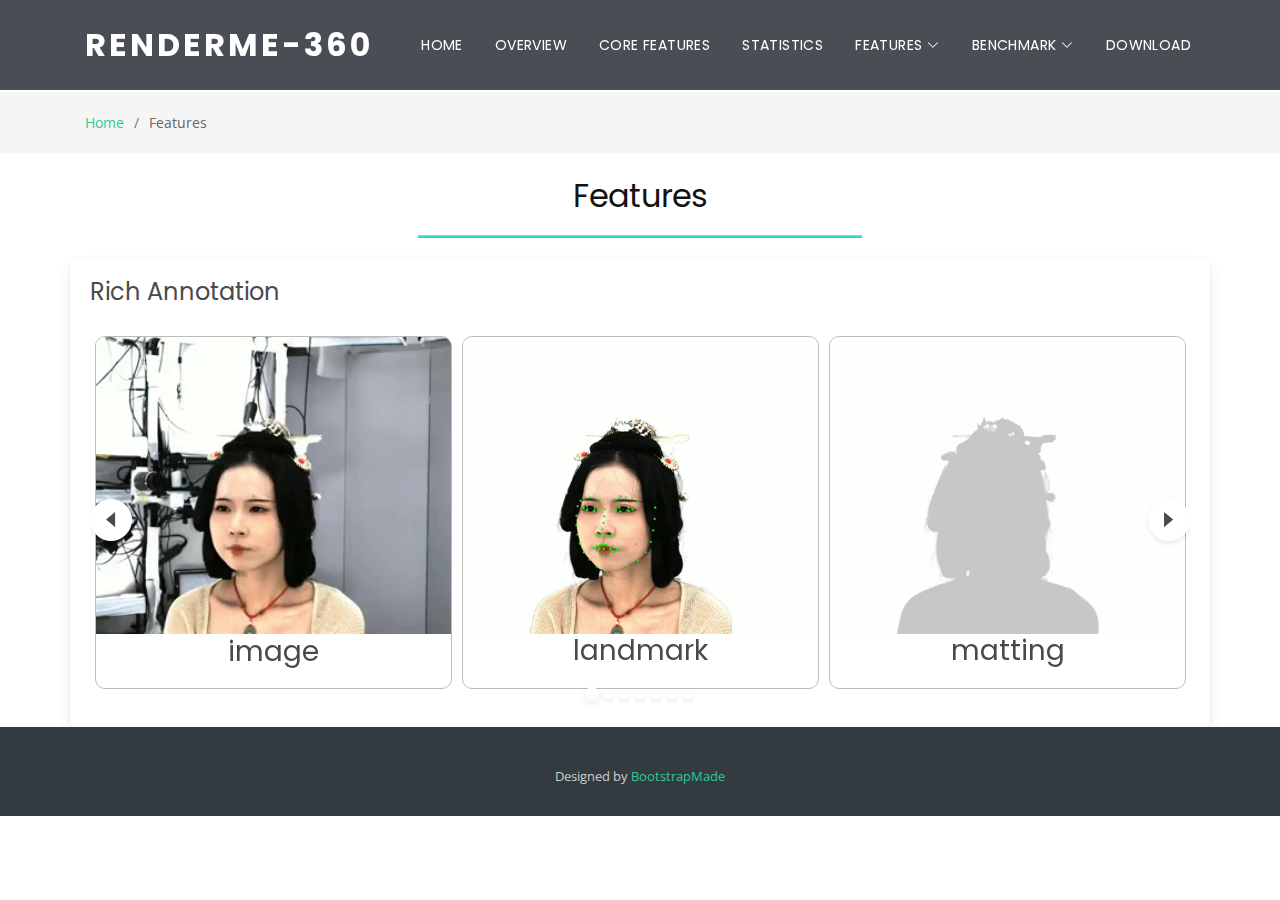
<file: inner-details-richannotation.html>
<!DOCTYPE html>
<html lang="en">

<head>
  <meta charset="utf-8">
  <meta content="width=device-width, initial-scale=1.0" name="viewport">

  <title>RenderMe-360 - Details</title>
  <meta content="" name="description">
  <meta content="" name="keywords">

  <!-- Favicons -->
  <link href="assets/img/favicon.png" rel="icon">
  <link href="assets/img/apple-touch-icon.png" rel="apple-touch-icon">

  <!-- Google Fonts -->
  <link href="https://fonts.googleapis.com/css?family=Open+Sans:300,300i,400,400i,700,700i|Poppins:300,400,500,700" rel="stylesheet">

  <!-- Vendor CSS Files -->
  <link href="assets/vendor/aos/aos.css" rel="stylesheet">
  <link href="assets/vendor/bootstrap/css/bootstrap.min.css" rel="stylesheet">
  <link href="assets/vendor/bootstrap-icons/bootstrap-icons.css" rel="stylesheet">
  <link href="assets/vendor/boxicons/css/boxicons.min.css" rel="stylesheet">
  <link href="assets/vendor/glightbox/css/glightbox.min.css" rel="stylesheet">
  <link rel="stylesheet" href="assets/css/glightbox.css" />
  <link href="assets/vendor/swiper/swiper-bundle.min.css" rel="stylesheet">
  <link href="lib/bootstrap/css/bootstrap.min.css" rel="stylesheet">
  <link href="lib/animate/animate.min.css" rel="stylesheet">


  <!--
  <link rel="stylesheet" href="assets/css/bulma.min.css">
-->
  <link rel="stylesheet" href="assets/css/bulma-carousel.min.css">
  <link rel="stylesheet" href="assets/css/bulma-slider.min.css">
  <link rel="stylesheet" href="assets/css/fontawesome.all.min.css">
  <link rel="stylesheet"href="assets/css/academicons.min.css">
  <link rel="stylesheet" href="assets/css/index.css">
  <script src="assets/js/index.js"></script>

  <!-- Template Main CSS File -->
  <link href="assets/css/style.css" rel="stylesheet">

  <!-- =======================================================
  * Template Name: Regna
  * Updated: Mar 10 2023 with Bootstrap v5.2.3
  * Template URL: https://bootstrapmade.com/regna-bootstrap-onepage-template/
  * Author: BootstrapMade.com
  * License: https://bootstrapmade.com/license/
  ======================================================== -->
</head>

<body>

<body>
  <!-- ======= Header ======= -->
  <header id="header" class="fixed-top d-flex align-items-center header-transpart">
    <div class="container d-flex justify-content-between align-items-center">

      <div id="logo">
        <!--<a href="index.html"><img src="assets/img/logo.png" alt=""></a>-->
        <!-- Uncomment below if you prefer to use a text logo -->
        <h1><a href="index.html">RenderMe-360</a></h1>
      </div>

      <nav id="navbar" class="navbar">
        <ul>
          <li><a class="nav-link scrollto" href="index.html#home">Home</a></li>
          <li><a class="nav-link scrollto" href="index.html#about">Overview</a></li>
          <li><a class="nav-link scrollto" href="index.html#features-comparison">Core Features</a></li>
          <li><a class="nav-link scrollto" href="index.html#features-comparison2">Statistics</a></li>
         <li class="dropdown"><a href="inner-details.html"><span>Features</span> <i class="bi bi-chevron-down"></i></a>
            <ul>
              <li><a href="inner-details.html#Overall">Overall</a></li>
              <li><a href="inner-details-Hifi.html#Fidelity">High Fidelity</a></li>
              <li><a href="inner-details-diversity.html#Diversity">High Diversity</a></li>
              <li><a href="inner-details-richannotation.html#Annotation">Rich Annotation</a></li>
            </ul>
          </li>
          <!-- <li><a class="nav-link scrollto" href="#services">Services</a></li>
          <li><a class="nav-link scrollto " href="#portfolio">Portfolio</a></li>
         <li><a class="nav-link scrollto" href="#team">Team</a></li>-->
         <li class="dropdown"><a href="inner-benchmark.html"><span>Benchmark</span> <i class="bi bi-chevron-down"></i></a>
          <ul>
            <!--
            <li class="dropdown"><a href="#"><span>Deep Drop Down</span> <i class="bi bi-chevron-right"></i></a>
              <ul>
                <li><a href="#">Deep Drop Down 1</a></li>
                <li><a href="#">Deep Drop Down 2</a></li>
                <li><a href="#">Deep Drop Down 3</a></li>
                <li><a href="#">Deep Drop Down 4</a></li>
                <li><a href="#">Deep Drop Down 5</a></li>
              </ul>
            </li>-->
            <li><a href="inner-benchmark.html#Benchmark Overview">Benchmark Overview</a></li>
            <li><a href="inner-benchmark-nvs.html#NVS">Single-ID NVS</a></li>
            <li><a href="inner-benchmark-nis.html#Generalization">Generalization NVS</a></li>
            <li><a href="inner-benchmark-nes.html#NES">Novel Expression</a></li><!--href="inner-benchmark-novelpose.html#Novel Pose-->
            <li><a href="inner-benchmark-hairrender.html#HairRendering">Hair Rendering</a></li>      
            <li><a href="inner-benchmark-hairediting.html#HairEditing">Hair Editing</a></li><!--#inner-benchmark-hairediting.html#Hair Editing-->      
            <li><a href="inner-benchmark-talkinghead.html#TalkingHead">Talking Head</a></li>
          </ul>
        </li>
        </li>

          <!--<li><a class="nav-link scrollto" href="inner-gallery.html">Gallery</a></li>-->
          <!--<li class="dropdown"><a href=inner-page.html><span>Gallery</span> <i class="bi bi-chevron-down"></i></a>-->
            <li><a class="nav-link scrollto"  href="inner-download.html#Download">Download</a></li>
          </li>

        </ul>
        <i class="bi bi-list mobile-nav-toggle"></i>
      </nav><!-- .navbar -->
    </div>
  </header><!-- End Header -->



  <main id="main">

    <!-- ======= Breadcrumbs Section ======= -->
    <section class="breadcrumbs">
      <div class="container">

        <div class="d-flex justify-content-between align-items-center">
           
          <ol>
            <li><a href="index.html">Home</a></li>
            <li>Features</li>
          </ol>
        </div>

      </div>
    </section><!-- End Breadcrumbs Section -->

    <section class="inner-page pt-4">
      <div class="container">
        <!--
        <p>
          xxx
        </p>-->
      </div>
    </section>


    <section id="features-comparison3">

        <div class="container">
          <div class="section-header">
            <h3 class="section-title2">Features</h3>

            <span class="section-divider"></span>
           <!-- <p class="section-description">TDW has been used in a number of labs within MIT and Stanford, as well as IBM</p> -->
          </div>

          <div class="row wow fadeInUp">
            <!--
            <div class="col-lg-12">

              <table class="table table-striped table-responsive-lg table-responsive-md">

              </table>

            </div>
            -->
            <div class="row">

              <!---->
              <!--
              <div class="col-md-6 col-sm-12">

                <div class="col-md-12 box wow fadeInLeft" data-wow-delay="0.1s">
                  <h4 class="title">Diversity</a></h4>
                  <p class="description">xxx</p>

                    <a href="../static/data/diversity.png"><img src="../static/data/diversity.png"  height="200"></a><br>

                </div>
              -->


              </div>




    <div class="col-md-12 box wow fadeInRight" data-wow-delay="0.1s">
      <h4 class="title" id="Annotation">Rich Annotation</a></h4>
      <!--<p class="description">(TODO )</p>-->

               <!-- <form action="/action_page.php">
                  <input type="radio" name="browser" onclick="myFunction(this.value)" value="Internet Explorer">Internet Explorer<br>
                  <input type="radio" name="browser" onclick="myFunction(this.value)" value="Firefox">Firefox<br>
                  <input type="radio" name="browser" onclick="myFunction(this.value)" value="Opera">Opera<br>
                  <input type="radio" name="browser" onclick="myFunction(this.value)" value="Google Chrome">Google Chrome<br>
                  <input type="radio" name="browser" onclick="myFunction(this.value)" value="Safari">Safari<br><br>

                </form>-->
            <div class="carousel tab-carousel">

                <div class="item item-steve">
                    <table><tr><a href="assets/img/rich_annotation/src/pansaisai_image.mp4" class="glightbox3"><video poster="" id="steve" autoplay muted loop width="100%"><source src="assets/img/rich_annotation/pansaisai_image.mp4" type="video/mp4"></video></a></tr><tr><center><h3>image</h3></center></tr></table>
                </div>
                <div class="item item-steve">
                    <table><tr><a href="assets/img/rich_annotation/src/0813_pansaisai_e_10_lms.mp4" class="glightbox3"><video poster="" id="steve" autoplay muted loop width="100%"><source src="assets/img/rich_annotation/0813_pansaisai_e_10_lms.mp4" type="video/mp4"></video></a></tr><tr><center><h3>landmark</h3></center></tr></table>
                </div>
                <div class="item item-steve">
                    <table><tr><a href="assets/img/rich_annotation/src/0813_pansaisai_e_10_matting.mp4" class="glightbox3"><video poster="" id="steve" autoplay muted loop width="100%"><source src="assets/img/rich_annotation/0813_pansaisai_e_10_matting.mp4" type="video/mp4"></video></a></tr><tr><center><h3>matting</h3></center></tr></table>
                </div>
                <div class="item item-steve">
                    <table><tr><a href="assets/img/rich_annotation/src/0813_pansaisai_e_10_flame.mp4" class="glightbox3"><video poster="" id="steve" autoplay muted loop width="100%"><source src="assets/img/rich_annotation/0813_pansaisai_e_10_flame.mp4" type="video/mp4"></video></a></tr><tr><center><h3>flame</h3></center></tr></table>
                </div>
                <div class="item item-steve">
                    <table><tr><a href="assets/img/rich_annotation/src/0813_pansaisai_e_10_render_tex.mp4" class="glightbox3"><video poster="" id="steve" autoplay muted loop width="100%"><source src="assets/img/rich_annotation/0813_pansaisai_e_10_render_tex.mp4" type="video/mp4"></video><figcaption>Scan</figcaption></a> </tr><tr><center><h3>texture</h3></center></tr></table>
                </div>
                <div class="item item-steve">
                    <table ><tr><a href="assets/img/rich_annotation/0813_pansaisai_e_10_render_scan.jpg"><img style=" position:'absolute';z-index:-1" src="assets/img/rich_annotation/0813_pansaisai_e_10_render_scan.jpg"  width=100%></a> </tr><tr><center><h3 >scan</h3></center</tr></table>
                </div>
                <div class="item item-steve">
                  <table ><tr><a href="assets/img/rich_annotation/Text_Annotation.png"><img style=" position:'absolute';z-index:-1" src="assets/img/rich_annotation/Text_Annotation.png"  width=100%></a> </tr><tr><center><h3 >Text Annotation</h3></center</tr></table>
              </div>

            </div>


            </div>

          </div>
        </div>
    </section>
      

  </main><!-- End #main -->


  <!-- ======= Footer ======= -->
  <footer id="footer">
      <div class="footer-top">
        <div class="container">
  
        </div>
      </div>
  
      <div class="container">
        <!--<div class="copyright">
          &copy; Copyright <strong>Regna</strong>. All Rights Reserved
        </div>-->
        <div class="credits">
          <!--
          All the links in the footer should remain intact.
          You can delete the links only if you purchased the pro version.
          Licensing information: https://bootstrapmade.com/license/
          Purchase the pro version with working PHP/AJAX contact form: https://bootstrapmade.com/buy/?theme=Regna
        -->
          Designed by <a href="https://bootstrapmade.com/">BootstrapMade</a>
        </div>
      </div>
    </footer><!-- End Footer -->

  <a href="#" class="back-to-top d-flex align-items-center justify-content-center"><i class="bi bi-arrow-up-short"></i></a>

  <!--<script src="lib/jquery/jquery.min.js"></script>-->
  <script src="assets/js/jquery.min.js"></script>
  <script src="assets/js/index.js"></script>

  <!-- Vendor JS Files -->
  <script src="assets/vendor/purecounter/purecounter_vanilla.js"></script>
  <script src="assets/vendor/aos/aos.js"></script>
  <script src="assets/vendor/bootstrap/js/bootstrap.bundle.min.js"></script>
  <script src="assets/vendor/glightbox/js/glightbox.min.js"></script>
  <script src="assets/vendor/isotope-layout/isotope.pkgd.min.js"></script>
  <script src="assets/vendor/swiper/swiper-bundle.min.js"></script>
  <script src="assets/vendor/php-email-form/validate.js"></script>
  <script src="assets/js/bulma-carousel.js"></script>
  <script src="assets/js/bulma-carousel.min.js"></script>
  <!--<script src="lib/jquery/jquery-migrate.min.js"></script>-->
  <!-- Template Main JS File -->
  <script src="assets/js/valde.min.js"></script>
  <script src="assets/js/glightbox.js"></script>
  <script src="assets/js/site.js"></script>
  <script src="assets/js/main.js"></script>
  <script>
    var lightbox = GLightbox();
    lightbox.on('open', (target) => {
        console.log('lightbox opened');
    });
    var lightboxDescription = GLightbox({
        selector: '.glightbox2'
    });
    var lightboxVideo = GLightbox({
        selector: '.glightbox3'
    });
    lightboxVideo.on('slide_changed', ({ prev, current }) => {
        console.log('Prev slide', prev);
        console.log('Current slide', current);

        const { slideIndex, slideNode, slideConfig, player } = current;

        if (player) {
            if (!player.ready) {
                // If player is not ready
                player.on('ready', (event) => {
                    // Do something when video is ready
                });
            }

            player.on('play', (event) => {
                console.log('Started play');
            });

            player.on('volumechange', (event) => {
                console.log('Volume change');
            });

            player.on('ended', (event) => {
                console.log('Video ended');
            });
        }
    });

    var lightboxInlineIframe = GLightbox({
        selector: '.glightbox4'
    });

    /* var exampleApi = GLightbox({ selector: null });
    exampleApi.insertSlide({
        href: 'https://picsum.photos/1200/800',
    });
    exampleApi.insertSlide({
        width: '500px',
        content: '<p>Example</p>'
    });
    exampleApi.insertSlide({
        href: 'https://www.youtube.com/watch?v=WzqrwPhXmew',
    });
    exampleApi.insertSlide({
        width: '200vw',
        content: document.getElementById('inline-example')
    });
    exampleApi.open(); */
</script>
  <!--
  <script>
const myTimeout = setTimeout(displaynone, 100);

function displaynone() {
      for(var i = 2; i <= 5; i++) {
          document.getElementById(String(i)+"-carousel").style.display = "none";
      }
}
  </script>-->
  <script>
function myFunction(browser) {
  document.getElementById("result").value = browser;
}
</script>
  <script>

$(document).ready(function() {

    function displayRadioValue(drone) {
        document.getElementById("result").value = drone;
    }

    var tab = '0';
    // Check for click events on the navbar burger icon
    $(".navbar-burger").click(function() {
      // Toggle the "is-active" class on both the "navbar-burger" and the "navbar-menu"
      $(".navbar-burger").toggleClass("is-active");
      $(".navbar-menu").toggleClass("is-active");
    });

    $('#tabs li').on('click', function() {
      var tab = $(this).data('tab');

      $('#tabs li').removeClass('is-active');
      $(this).addClass('is-active');

      // $('#tab-content p').removeClass('is-active');
      // $('p[data-content="' + tab + '"]').addClass('is-active');
      // $('.tab-carousel').s('is-active');
      // $("."+tab+"-carousel").addClass('is-active');

      if (tab != "0"){
        for(var i = 1; i <= 5; i++) {
            document.getElementById(String(i)+"-carousel").style.display = "none";
        }
        document.getElementById(tab+"-carousel").style.display = "";
      }
      else{
        for(var i = 1; i <= 5; i++) {
          document.getElementById(String(i)+"-carousel").style.display = "";
      }
      }
    });

    var options = {
			slidesToScroll: 1,
			slidesToShow: 3,
			loop: true,
			infinite: true,
			autoplay: false,
			autoplaySpeed: 3000,
    }

    var carousels = bulmaCarousel.attach('.carousel', options);
		// Initialize all div with carousel class

    // Loop on each carousel initialized
    for(var i = 0; i < carousels.length; i++) {
    	// Add listener to  event
    	carousels[i].on('before:show', state => {
    		console.log(state);
    	});
    }

    // Access to bulmaCarousel instance of an element
    var element = document.querySelector('#my-element');
    if (element && element.bulmaCarousel) {
    	// bulmaCarousel instance is available as element.bulmaCarousel
    	element.bulmaCarousel.on('before-show', function(state) {
    		console.log(state);
    	});
    }

    /*var player = document.getElementById('interpolation-video');
    player.addEventListener('loadedmetadata', function() {
      $('#interpolation-slider').on('input', function(event) {
        console.log(this.value, player.duration);
        player.currentTime = player.duration / 100 * this.value;
      })
    }, false);*/
    preloadInterpolationImages();
/*
    $('#interpolation-slider').on('input', function(event) {
      setInterpolationImage(this.value);
    });
    setInterpolationImage(0);
    $('#interpolation-slider').prop('max', NUM_INTERP_FRAMES - 1);
*/
    bulmaSlider.attach();

})
</script>
  

</body>

</html>
</file>
<file: assets/css/index.css>
body {
  font-family: 'Noto Sans', sans-serif;
}


.footer .icon-link {
    font-size: 25px;
    color: #000;
}

.link-block a {
    margin-top: 5px;
    margin-bottom: 5px;
}

.dnerf {
  font-variant: small-caps;
}


.teaser .hero-body {
  padding-top: 0;
  padding-bottom: 3rem;
}

.teaser {
  font-family: 'Google Sans', sans-serif;
}


.publication-title {
}

.publication-banner {
  max-height: parent;

}

.publication-banner video {
  position: relative;
  left: auto;
  top: auto;
  transform: none;
  object-fit: fit;
}

.publication-header .hero-body {
}

.publication-title {
    font-family: 'Google Sans', sans-serif;
}

.publication-authors {
    font-family: 'Google Sans', sans-serif;
}

.publication-venue {
    color: #555;
    width: fit-content;
    font-weight: bold;
}

.publication-awards {
    color: #ff3860;
    width: fit-content;
    font-weight: bolder;
}

.publication-authors {
}

.publication-authors a {
   color: hsl(204, 86%, 53%) !important;
}

.publication-authors a:hover {
    text-decoration: underline;
}

.author-block {
  display: inline-block;
}

.publication-banner img {
}

.publication-authors {
  /*color: #4286f4;*/
}

.publication-video {
    position: relative;
    width: 100%;
    height: 0;
    padding-bottom: 56.25%;

    overflow: hidden;
    border-radius: 10px !important;
}

.publication-video iframe {
    position: absolute;
    top: 0;
    left: 0;
    width: 100%;
    height: 100%;
}

.dataset-video {
  position:relative;
  z-index:0;
  /* opacity: 0.8; */
  width: 120%;
  left: -10%;
}
.overlay {
position:absolute;
top:50%;
left:50%;
transform:translate(-50%, -50%);
background: #ffffffa6;
border-radius: 15px;
padding-top: 20px;
padding-right: 30px;
padding-bottom: 30px;
padding-left: 20px;
z-index: 1;
}

.dataset-title {
  font-family: 'Google Sans', sans-serif;
  color: rgb(0, 0, 0);
}

.publication-body img {
}

.results-carousel {
  overflow: hidden;
}

.results-carousel .item {
  margin: 5px;
  overflow: hidden;
  border: 1px solid #bbb;
  border-radius: 10px;
  padding: 0;
  font-size: 0;
}

.results-carousel video {
  margin: 0;
}

.tab-carousel {
  overflow: hidden;
}

.tab-carousel .item {
  margin: 5px;
  overflow: hidden;
  border: 1px solid #bbb;
  border-radius: 10px;
  padding: 0;
  font-size: 0;
}

.tab-carousel video {
  margin: 0;
}

.tab-carousel .is

.interpolation-panel {
  background: #f5f5f5;
  border-radius: 10px;
}

.interpolation-panel .interpolation-image {
  width: 100%;
  border-radius: 5px;
}

.interpolation-video-column {
}

.interpolation-panel .slider {
  margin: 0 !important;
}

.interpolation-panel .slider {
  margin: 0 !important;
}

#interpolation-image-wrapper {
  width: 100%;
}
#interpolation-image-wrapper img {
  border-radius: 5px;
}


/* Image maganify */
* {box-sizing: border-box;}

.img-magnifier-glass {
  position: absolute;
  z-index: 1;
  border: 1px solid #5a6268;
  border-radius: 0%;
  cursor: none;
  /*Set the size of the magnifier glass:*/
  width: 300px;
  height: 300px;
  opacity:0;
  pointer-events:none;
}
a:hover .img-magnifier-glass{
  opacity:1;
  /* pointer-events:initial; */
}


/* Style-mixing large slider */
.mySlides {display: none}
/* Slideshow container */
.slideshow-container {
  max-width: 1000px;
  position: relative;
  margin: auto;
}
</file>
<file: assets/css/academicons.min.css>
@font-face {font-family: 'Academicons';font-style: normal;font-weight: 400;font-display: block;src:url('../fonts/academicons.eot');src:url('../fonts/academicons.eot') format('embedded-opentype'), url('../fonts/academicons.ttf') format('truetype'), url('../fonts/academicons.woff') format('woff'), url('../fonts/academicons.svg') format('svg');}.ai {font-family: 'Academicons';font-weight: 400;-moz-osx-font-smoothing: grayscale;-webkit-font-smoothing: antialiased;display: inline-block;font-style: normal;font-variant: normal;text-rendering: auto;line-height: 1;}.ai-academia:before {content: "\e9af";}.ai-academia-square:before {content: "\e93d";}.ai-acclaim:before {content: "\e92e";}.ai-acclaim-square:before {content: "\e93a";}.ai-acm:before {content: "\e93c";}.ai-acm-square:before {content: "\e95d";}.ai-acmdl:before {content: "\e96a";}.ai-acmdl-square:before {content: "\e9d3";}.ai-ads:before {content: "\e9cb";}.ai-ads-square:before {content: "\e94a";}.ai-africarxiv:before {content: "\e91b";}.ai-africarxiv-square:before {content: "\e90b";}.ai-archive:before {content: "\e955";}.ai-archive-square:before {content: "\e956";}.ai-arxiv:before {content: "\e974";}.ai-arxiv-square:before {content: "\e9a6";}.ai-biorxiv:before {content: "\e9a2";}.ai-biorxiv-square:before {content: "\e98b";}.ai-ceur:before {content: "\e96d";}.ai-ceur-square:before {content: "\e92f";}.ai-ciencia-vitae:before {content: "\e912";}.ai-ciencia-vitae-square:before {content: "\e913";}.ai-closed-access:before {content: "\e942";}.ai-closed-access-square:before {content: "\e943";}.ai-conversation:before {content: "\e94c";}.ai-conversation-square:before {content: "\e915";}.ai-coursera:before {content: "\e95f";}.ai-coursera-square:before {content: "\e97f";}.ai-crossref:before {content: "\e918";}.ai-crossref-square:before {content: "\e919";}.ai-cv:before {content: "\e9a5";}.ai-cv-square:before {content: "\e90a";}.ai-datacite:before {content: "\e91c";}.ai-datacite-square:before {content: "\e91d";}.ai-dataverse:before {content: "\e9f7";}.ai-dataverse-square:before {content: "\e9e4";}.ai-dblp:before {content: "\e94f";}.ai-dblp-square:before {content: "\e93f";}.ai-depsy:before {content: "\e97a";}.ai-depsy-square:before {content: "\e94b";}.ai-doi:before {content: "\e97e";}.ai-doi-square:before {content: "\e98f";}.ai-dryad:before {content: "\e97c";}.ai-dryad-square:before {content: "\e98c";}.ai-elsevier:before {content: "\e961";}.ai-elsevier-square:before {content: "\e910";}.ai-figshare:before {content: "\e981";}.ai-figshare-square:before {content: "\e9e7";}.ai-google-scholar:before {content: "\e9d4";}.ai-google-scholar-square:before {content: "\e9f9";}.ai-hal:before {content: "\e92c";}.ai-hal-square:before {content: "\e92d";}.ai-hypothesis:before {content: "\e95a";}.ai-hypothesis-square:before {content: "\e95b";}.ai-ideas-repec:before {content: "\e9ed";}.ai-ideas-repec-square:before {content: "\e9f8";}.ai-ieee:before {content: "\e929";}.ai-ieee-square:before {content: "\e9b9";}.ai-impactstory:before {content: "\e9cf";}.ai-impactstory-square:before {content: "\e9aa";}.ai-inaturalist:before {content: "\e900";}.ai-inaturalist-square:before {content: "\e901";}.ai-inpn:before {content: "\e902";}.ai-inpn-square:before {content: "\e903";}.ai-inspire:before {content: "\e9e9";}.ai-inspire-square:before {content: "\e9fe";}.ai-isidore:before {content: "\e936";}.ai-isidore-square:before {content: "\e954";}.ai-jstor:before {content: "\e938";}.ai-jstor-square:before {content: "\e944";}.ai-lattes:before {content: "\e9b3";}.ai-lattes-square:before {content: "\e99c";}.ai-mathoverflow:before {content: "\e9f6";}.ai-mathoverflow-square:before {content: "\e97b";}.ai-mendeley:before {content: "\e9f0";}.ai-mendeley-square:before {content: "\e9f3";}.ai-moodle:before {content: "\e907";}.ai-moodle-square:before {content: "\e908";}.ai-mtmt:before {content: "\e950";}.ai-mtmt-square:before {content: "\e951";}.ai-nakala:before {content: "\e940";}.ai-nakala-square:before {content: "\e941";}.ai-obp:before {content: "\e92a";}.ai-obp-square:before {content: "\e92b";}.ai-open-access:before {content: "\e939";}.ai-open-access-square:before {content: "\e9f4";}.ai-open-data:before {content: "\e966";}.ai-open-data-square:before {content: "\e967";}.ai-open-materials:before {content: "\e968";}.ai-open-materials-square:before {content: "\e969";}.ai-openedition:before {content: "\e946";}.ai-openedition-square:before {content: "\e947";}.ai-orcid:before {content: "\e9d9";}.ai-orcid-square:before {content: "\e9c3";}.ai-osf:before {content: "\e9ef";}.ai-osf-square:before {content: "\e931";}.ai-overleaf:before {content: "\e914";}.ai-overleaf-square:before {content: "\e98d";}.ai-philpapers:before {content: "\e98a";}.ai-philpapers-square:before {content: "\e96f";}.ai-piazza:before {content: "\e99a";}.ai-piazza-square:before {content: "\e90c";}.ai-preregistered:before {content: "\e906";}.ai-preregistered-square:before {content: "\e96b";}.ai-protocols:before {content: "\e952";}.ai-protocols-square:before {content: "\e953";}.ai-psyarxiv:before {content: "\e90e";}.ai-psyarxiv-square:before {content: "\e90f";}.ai-publons:before {content: "\e937";}.ai-publons-square:before {content: "\e94e";}.ai-pubmed:before {content: "\e99f";}.ai-pubmed-square:before {content: "\e97d";}.ai-pubpeer:before {content: "\e922";}.ai-pubpeer-square:before {content: "\e923";}.ai-researcherid:before {content: "\e91a";}.ai-researcherid-square:before {content: "\e95c";}.ai-researchgate:before {content: "\e95e";}.ai-researchgate-square:before {content: "\e99e";}.ai-ror:before {content: "\e948";}.ai-ror-square:before {content: "\e949";}.ai-sci-hub:before {content: "\e959";}.ai-sci-hub-square:before {content: "\e905";}.ai-scirate:before {content: "\e98e";}.ai-scirate-square:before {content: "\e99d";}.ai-scopus:before {content: "\e91e";}.ai-scopus-square:before {content: "\e91f";}.ai-semantic-scholar:before {content: "\e96e";}.ai-semantic-scholar-square:before {content: "\e96c";}.ai-springer:before {content: "\e928";}.ai-springer-square:before {content: "\e99b";}.ai-ssrn:before {content: "\e916";}.ai-ssrn-square:before {content: "\e917";}.ai-stackoverflow:before {content: "\e920";}.ai-stackoverflow-square:before {content: "\e921";}.ai-zenodo:before {content: "\e911";}.ai-zotero:before {content: "\e962";}.ai-zotero-square:before {content: "\e932";}.ai-lg {font-size: 1.33333em;line-height: 0.75em;vertical-align: -.0667em;}.ai-xs {font-size: .75em;}.ai-sm {font-size: .875em;}.ai-1x {font-size: 1em;}.ai-2x {font-size: 2em;}.ai-3x {font-size: 3em;}.ai-4x {font-size: 4em;}.ai-5x {font-size: 5em;}.ai-6x {font-size: 6em;}.ai-7x {font-size: 7em;}.ai-8x {font-size: 8em;}.ai-9x {font-size: 9em;}.ai-10x {font-size: 10em;}.ai-fw {text-align: center;width: 1.25em;}.ai-ul {list-style-type: none;margin-left: 2.5em;padding-left: 0;}.ai-ul > li {position: relative;}.ai-li {left: -2em;position: absolute;text-align: center;width: 2em;line-height: inherit;}.ai-border {border: solid 0.08em #eee;border-radius: .1em;padding: .2em .25em .15em;}.ai-pull-left {float: left;}.ai-pull-right {float: right;}.ai.ai-pull-left {margin-right: .3em;}.ai.ai-pull-right {margin-right: .3em;}.ai-stack {display: inline-block;height: 2em;line-height: 2em;position: relative;vertical-align: middle;width: 2.5em;}.ai-stack-1x, .ai-stack-2x {left: 0;position: absolute;text-align: center;width: 100%;}.ai-stack-1x {line-height: inherit;}.ai-stack-2x {font-size: 2em;}.ai-inverse {color: #fff;}
</file>
<file: assets/css/style.css>
/**
* Template Name: Regna
* Updated: Mar 10 2023 with Bootstrap v5.2.3
* Template URL: https://bootstrapmade.com/regna-bootstrap-onepage-template/
* Author: BootstrapMade.com
* License: https://bootstrapmade.com/license/
*/

/*--------------------------------------------------------------
# General
--------------------------------------------------------------*/
body {
  background: #fff;
  color: #666666;
  font-family: "Open Sans", sans-serif;
}

a {
  color: #2dc997;
  text-decoration: none;
}

a:hover,
a:active,
a:focus {
  color: #2dca98;
  outline: none;
  text-decoration: none;
}

p {
  padding: 0;
  margin: 0 0 30px 0;
}

h1,
h2,
h3,
h4,
h5,
h6 {
  font-family: "Poppins", sans-serif;
  font-weight: 400;
  margin: 0 0 20px 0;
  padding: 0;
}

/*--------------------------------------------------------------
# Back to top button
--------------------------------------------------------------*/
.back-to-top {
  position: fixed;
  visibility: hidden;
  opacity: 0;
  right: 15px;
  bottom: 15px;
  z-index: 996;
  background: #2dc997;
  width: 40px;
  height: 40px;
  border-radius: 4px;
  transition: all 0.4s;
}

.back-to-top i {
  font-size: 28px;
  color: #fff;
  line-height: 0;
}

.back-to-top:hover {
  background: #49d6a9;
  color: #fff;
}

.back-to-top.active {
  visibility: visible;
  opacity: 1;
}

/*--------------------------------------------------------------
# Disable AOS delay on mobile
--------------------------------------------------------------*/
@media screen and (max-width: 768px) {
  [data-aos-delay] {
    transition-delay: 0 !important;
  }
}

/*--------------------------------------------------------------
# Header
--------------------------------------------------------------*/
#header {
  height: 90px;
  transition: all 0.5s;
  z-index: 997;
  background: rgba(52, 59, 64, 0.9);
}

#header #logo h1 {
  font-size: 32px;
  margin: 0;
  line-height: 1;
  font-family: "Poppins", sans-serif;
  font-weight: 700;
  letter-spacing: 3px;
  text-transform: uppercase;
}

#header #logo h1 a,
#header #logo h1 a:hover {
  color: #fff;
}

#header #logo img {
  padding: 0;
  margin: 0;
}

#header.header-transparent {
  background: transparent;
}

#header.header-scrolled {
  background: rgba(52, 59, 64, 0.9);
  height: 70px;
  transition: all 0.5s;
}

.scrolled-offset {
  margin-top: 70px;
}

/*--------------------------------------------------------------
# Navigation Menu
--------------------------------------------------------------*/
/**
* Desktop Navigation 
*/
.navbar {
  padding: 0;
}

.navbar ul {
  margin: 0;
  padding: 0;
  display: flex;
  list-style: none;
  align-items: center;
}

.navbar li {
  position: relative;
}

.navbar>ul>li {
  white-space: nowrap;
  padding: 10px 0 10px 24px;
}

.navbar a,
.navbar a:focus {
  display: flex;
  align-items: center;
  justify-content: space-between;
  font-family: "Poppins", sans-serif;
  color: #fff;
  font-size: 14px;
  padding: 0 4px;
  white-space: nowrap;
  transition: 0.3s;
  letter-spacing: 0.4px;
  position: relative;
  text-transform: uppercase;
}

.navbar a i,
.navbar a:focus i {
  font-size: 12px;
  line-height: 0;
  margin-left: 5px;
}

.navbar>ul>li>a:before {
  content: "";
  position: absolute;
  width: 100%;
  height: 2px;
  bottom: -6px;
  left: 0;
  background-color: #2dc997;
  visibility: hidden;
  transform: scaleX(0);
  transition: all 0.3s ease-in-out 0s;
}

.navbar a:hover:before,
.navbar li:hover>a:before,
.navbar .active:before {
  visibility: visible;
  transform: scaleX(1);
}

.navbar a:hover,
.navbar .active,
.navbar .active:focus,
.navbar li:hover>a {
  color: #fff;
}

.navbar .dropdown ul {
  display: block;
  position: absolute;
  left: 24px;
  top: calc(100% + 30px);
  margin: 0;
  padding: 10px 0;
  z-index: 99;
  opacity: 0;
  visibility: hidden;
  background: #fff;
  box-shadow: 0px 0px 30px rgba(127, 137, 161, 0.25);
  transition: 0.3s;
}

.navbar .dropdown ul li {
  min-width: 200px;
}

.navbar .dropdown ul a {
  padding: 10px 20px;
  font-size: 14px;
  text-transform: none;
  color: #666666;
}

.navbar .dropdown ul a i {
  font-size: 12px;
}

.navbar .dropdown ul a:hover,
.navbar .dropdown ul .active:hover,
.navbar .dropdown ul li:hover>a {
  color: #2dc997;
}

.navbar .dropdown:hover>ul {
  opacity: 1;
  top: 100%;
  visibility: visible;
}

.navbar .dropdown .dropdown ul {
  top: 0;
  left: calc(100% - 30px);
  visibility: hidden;
}

.navbar .dropdown .dropdown:hover>ul {
  opacity: 1;
  top: 0;
  left: 100%;
  visibility: visible;
}

@media (max-width: 1366px) {
  .navbar .dropdown .dropdown ul {
    left: -90%;
  }

  .navbar .dropdown .dropdown:hover>ul {
    left: -100%;
  }
}

/**
* Mobile Navigation 
*/
.mobile-nav-toggle {
  color: #fff;
  font-size: 28px;
  cursor: pointer;
  display: none;
  line-height: 0;
  transition: 0.5s;
}

@media (max-width: 991px) {
  .mobile-nav-toggle {
    display: block;
  }

  .navbar ul {
    display: none;
  }
}

.navbar-mobile {
  position: fixed;
  overflow: hidden;
  top: 0;
  right: 0;
  left: 0;
  bottom: 0;
  background: rgba(77, 77, 77, 0.9);
  transition: 0.3s;
  z-index: 999;
}

.navbar-mobile .mobile-nav-toggle {
  position: absolute;
  top: 15px;
  right: 15px;
}

.navbar-mobile ul {
  display: block;
  position: absolute;
  top: 55px;
  right: 15px;
  bottom: 15px;
  left: 15px;
  padding: 10px 0;
  background-color: #fff;
  overflow-y: auto;
  transition: 0.3s;
}

.navbar-mobile>ul>li {
  padding: 0;
}

.navbar-mobile a:hover:before,
.navbar-mobile li:hover>a:before,
.navbar-mobile .active:before {
  visibility: hidden;
}

.navbar-mobile a,
.navbar-mobile a:focus {
  padding: 10px 20px;
  font-size: 15px;
  color: #666666;
}

.navbar-mobile a:hover,
.navbar-mobile .active,
.navbar-mobile li:hover>a {
  color: #2dc997;
}

.navbar-mobile .getstarted,
.navbar-mobile .getstarted:focus {
  margin: 15px;
}

.navbar-mobile .dropdown ul {
  position: static;
  display: none;
  margin: 10px 20px;
  padding: 10px 0;
  z-index: 99;
  opacity: 1;
  visibility: visible;
  background: #fff;
  box-shadow: 0px 0px 30px rgba(127, 137, 161, 0.25);
}

.navbar-mobile .dropdown ul li {
  min-width: 200px;
}

.navbar-mobile .dropdown ul a {
  padding: 10px 20px;
}

.navbar-mobile .dropdown ul a i {
  font-size: 12px;
}

.navbar-mobile .dropdown ul a:hover,
.navbar-mobile .dropdown ul .active:hover,
.navbar-mobile .dropdown ul li:hover>a {
  color: #2dc997;
}

.navbar-mobile .dropdown>.dropdown-active {
  display: block;
}

/*--------------------------------------------------------------
# Hero Section
--------------------------------------------------------------*/
#hero {
  width: 100%;
  height: 56.25vw;/*100vh;*/
  /*background: url(../img/no-bg.png) top center;*/
  background-size: cover;
  position: relative;
}

@media (min-width: 1024px) {
  #hero {
    background-attachment: fixed;
  }
}

#hero:before {
  content: "";
  background: rgba(0, 0, 0, 0.6);
  position: absolute;
  bottom: 0;
  top: 0;
  left: 0;
  right: 0;
}

#hero .hero-container {
  position: absolute;
  bottom: 0;
  top: 0;
  left: 0;
  right: 0;
  display: flex;
  justify-content: center;
  align-items: center;
  flex-direction: column;
  text-align: center;
}

#hero h1 {
  margin: 30px 0 10px 0;
  font-size: 48px;
  font-weight: 700;
  line-height: 56px;
  text-transform: uppercase;
  color: #fff;
}

@media (max-width: 768px) {
  #hero h1 {
    font-size: 28px;
    line-height: 36px;
  }
}

#hero h2 {
  color: #eee;
  margin-bottom: 50px;
  font-size: 24px;
}

@media (max-width: 768px) {
  #hero h2 {
    font-size: 18px;
    line-height: 24px;
    margin-bottom: 30px;
  }
}

#hero .btn-get-started {
  font-family: "Poppins", sans-serif;
  text-transform: uppercase;
  font-weight: 500;
  font-size: 16px;
  letter-spacing: 1px;
  display: inline-block;
  padding: 8px 28px;
  border-radius: 50px;
  transition: 0.5s;
  margin: 10px;
  border: 2px solid #fff;
  color: #fff;
}

#hero .btn-get-started:hover {
  background: #2dc997;
  border: 2px solid #2dc997;
}

/*--------------------------------------------------------------
# Sections
--------------------------------------------------------------*/
section {
  overflow: hidden;
}

/* Sections Header
--------------------------------*/
.section-header .section-title {
  font-size: 32px;
  color: #111;
  text-transform: uppercase;
  text-align: center;
  font-weight: 700;
  margin-bottom: 5px;
}

.section-header .section-title2 {
  font-size: 32px;
  color: #111;
  text-align: center;
  font-weight: 400;
}
.section-header .section-description {
  text-align: center;
  padding-bottom: 40px;
  color: #999;
}

.section-header .section-divider {
  display: block;
  width: 40%;
  height: 3px;
  background: #1dc8cd;
  background: linear-gradient(0deg, #1dc8cd 0%, #55fabe 100%);
  margin: 0 auto;
  margin-bottom: 20px;
}

/* double-column-Sections Header
--------------------------------*/

#nav-menu-container > ul li {
  font-size: 10px;
}

.double-column-section-header .section-title {
  font-size: 32px;
  color: #111;
  text-align: center;
  font-weight: 400;
}

.double-column-section-header .section-description {
  text-align: left;
  padding-bottom: 40px;
  color: #777;
  font-style: italic;
}

.double-column-section-header .section-description.faq-description {
  padding-bottom: 0px;
}

.double-column-section-header .section-divider {
  display: block;
  width: 40%;
  height: 3px;
  background: #1dc8cd;
  background: linear-gradient(0deg, #1dc8cd 0%, #55fabe 100%);
  margin: 0 auto;
  margin-bottom: 20px;
}

/*--------------------------------------------------------------
# Breadcrumbs
--------------------------------------------------------------*/
.breadcrumbs {
  padding: 20px 0;
  background-color: whitesmoke;
  min-height: 40px;
  margin-top: 92px;
}

.breadcrumbs h2 {
  font-size: 24px;
  font-weight: 300;
  margin: 0;
}

@media (max-width: 992px) {
  .breadcrumbs h2 {
    margin: 0 0 10px 0;
  }
}

.breadcrumbs ol {
  display: flex;
  flex-wrap: wrap;
  list-style: none;
  padding: 0;
  margin: 0;
  font-size: 14px;
}

.breadcrumbs ol li+li {
  padding-left: 10px;
}

.breadcrumbs ol li+li::before {
  display: inline-block;
  padding-right: 10px;
  color: #6c757d;
  content: "/";
}

@media (max-width: 768px) {
  .breadcrumbs .d-flex {
    display: block !important;
  }

  .breadcrumbs ol {
    display: block;
  }

  .breadcrumbs ol li {
    display: inline-block;
  }
}

/* About Us Section
--------------------------------*/
#about {
  background: #fff;
  padding: 80px 0;
}

#about .about-container .background {
  min-height: 300px;
  background: url(../img/about-img.jpg) center top no-repeat;
  margin-bottom: 10px;
}

#about .about-container .content {
  background: #fff;
}

#about .about-container .title {
  color: #333;
  font-weight: 700;
  font-size: 32px;
}

@media (max-width: 768px) {
  #about .about-container .title {
    padding-top: 15px;
  }
}

#about .about-container p {
  line-height: 26px;
}

#about .about-container p:last-child {
  margin-bottom: 0;
}

#about .about-container .icon-box {
  background: #fff;
  background-size: cover;
  padding: 0 0 30px 0;
}

#about .about-container .icon-box .icon {
  float: left;
  background: #fff;
  width: 64px;
  height: 64px;
  display: flex;
  justify-content: center;
  align-items: center;
  flex-direction: column;
  text-align: center;
  border-radius: 50%;
  border: 2px solid #2dc997;
}

#about .about-container .icon-box .icon i {
  color: #2dc997;
  font-size: 24px;
  line-height: 0;
}

#about .about-container .icon-box .title {
  margin-left: 80px;
  font-weight: 500;
  margin-bottom: 5px;
  font-size: 18px;
  text-transform: uppercase;
}

#about .about-container .icon-box .title a {
  color: #111;
}

#about .about-container .icon-box .description {
  margin-left: 80px;
  line-height: 24px;
  font-size: 14px;
}



/* Product Featuress Section
--------------------------------*/

#features {
  xxbackground: #fff;
  padding: 60px 0;
  overflow: hidden;
}

#features .features-img {
  text-align: center;
  padding-top: 20px;
  height: auto;
  max-width: 100%;
}

#features .features-img img {
  max-width: 100%;
}

#features .box {
  margin-bottom: 40px;
}

#features .icon {
  margin-bottom: 10px;
}

#features .icon i {
  color: #666666;
  font-size: 40px;
  transition: 0.5s;
}

#features .icon i:before {
  background: #1dc8cd;
  background: linear-gradient(45deg, #1dc8cd 0%, #55fabe 100%);
  background-clip: border-box;
  -webkit-background-clip: text;
  -webkit-text-fill-color: transparent;
}

#features .title {
  font-weight: 500;
  margin-bottom: 15px;
  font-size: 22px;
}

#features .title a {
  color: #111;
}

#features .description {
  font-size: 14px;
  line-height: 24px;
  margin-bottom: 10px;
}

#features .section-description {
  padding-bottom: 10px;
}


/*  Features Comparison Section
--------------------------------*/

/* Facts Section
--------------------------------*/
#features-comparison {
  background: #f7f7f7;
  padding: 80px 0 60px 0;
}

#features-comparison .counters span {
  font-size: 48px;
  display: block;
  color: #2dc997;
}

#features-comparison .counters p {
  padding: 0;
  margin: 0 0 20px 0;
  font-family: "Poppins", sans-serif;
  font-size: 14px;
}

#features-comparison {
  padding: 60px 0 60px 0;
}

#features-comparison table > thead.thead-light th {
  background: #c7fcef;
  text-align: center;
  font-size: 13px;
}

#features-comparison table > tbody > tr > td.app {
  text-align: left;
}

#features-comparison table > tbody > tr > td {
  text-align: center;
  border-right: 1px solid #dee2e6;
}

#features-comparison table > tbody > tr.highlight {
  color: #1dc8cd;
}

.table-striped tbody tr:nth-of-type(odd) {
  background-color: rgba(0, 0, 0, 0.01);
}

/* Facts Section
--------------------------------*/
#facts {
  background: #f7f7f7;
  padding: 80px 0 60px 0;
}

#facts .counters span {
  font-size: 48px;
  display: block;
  color: #2dc997;
}

#facts .counters p {
  padding: 0;
  margin: 0 0 20px 0;
  font-family: "Poppins", sans-serif;
  font-size: 14px;
}

/* Services Section
--------------------------------*/
#services {
  background: #fff;
  background-size: cover;
  padding: 80px 0 60px 0;
}

#services .box {
  padding: 50px 20px;
  margin-bottom: 50px;
  text-align: center;
  border: 1px solid #e6e6e6;
  height: 200px;
  position: relative;
  background: #fafafa;
}

#services .icon {
  position: absolute;
  top: -36px;
  left: calc(50% - 36px);
  transition: 0.2s;
  border-radius: 50%;
  border: 6px solid #fff;
  display: flex;
  justify-content: center;
  align-items: center;
  flex-direction: column;
  text-align: center;
  width: 72px;
  height: 72px;
  background: #2dc997;
}

#services .icon a {
  display: inline-block;
}

#services .icon i {
  color: #fff;
  font-size: 24px;
  line-height: 0;
}

#services .box:hover .icon {
  background: #fff;
  border: 2px solid #2dc997;
}

#services .box:hover .icon i {
  color: #2dc997;
}

#services .box:hover .icon a {
  color: #2dc997;
}

#services .title {
  font-weight: 700;
  font-size: 18px;
  margin-bottom: 15px;
  text-transform: uppercase;
}

#services .title a {
  color: #111;
}

#services .description {
  font-size: 14px;
  line-height: 24px;
}

/* Call To Action Section
--------------------------------*/
#call-to-action {
  background: linear-gradient(rgba(0, 0, 0, 0.6), rgba(0, 0, 0, 0.6)), url(../img/call-to-action-bg.jpg) fixed center center;
  background-size: cover;
  padding: 80px 0;
}

@media (max-width: 1024px) {
  #call-to-action {
    background-attachment: scroll;
  }
}

#call-to-action .cta-title {
  color: #fff;
  font-size: 28px;
  font-weight: 700;
}

#call-to-action .cta-text {
  color: #fff;
}

@media (min-width: 769px) {
  #call-to-action .cta-btn-container {
    display: flex;
    align-items: center;
    justify-content: flex-end;
  }
}

#call-to-action .cta-btn {
  font-family: "Poppins", sans-serif;
  text-transform: uppercase;
  font-weight: 500;
  font-size: 16px;
  letter-spacing: 1px;
  display: inline-block;
  padding: 8px 30px;
  border-radius: 50px;
  transition: 0.5s;
  margin: 10px;
  border: 2px solid #fff;
  color: #fff;
}

#call-to-action .cta-btn:hover {
  background: #2dc997;
  border: 2px solid #2dc997;
}

/* Portfolio Section
--------------------------------*/
#portfolio {
  background: #f7f7f7;
  padding: 80px 0;
}

#portfolio #portfolio-flters {
  padding: 0;
  margin: 0 auto 25px auto;
  list-style: none;
  text-align: center;
  border-radius: 50px;
}

#portfolio #portfolio-flters li {
  cursor: pointer;
  display: inline-block;
  padding: 12px 18px 14px 18px;
  font-size: 14px;
  font-weight: 500;
  line-height: 1;
  color: #666666;
  margin: 0 5px 10px 5px;
  transition: all ease-in-out 0.3s;
  background: white;
  border-radius: 4px;
}

#portfolio #portfolio-flters li:hover,
#portfolio #portfolio-flters li.filter-active {
  color: #fff;
  background: #2dc997;
}

#portfolio #portfolio-flters li:last-child {
  margin-right: 0;
}

#portfolio .portfolio-item {
  margin-bottom: 30px;
  overflow: hidden;
}

#portfolio .portfolio-item img {
  position: relative;
  top: 0;
  transition: all 0.6s cubic-bezier(0.645, 0.045, 0.355, 1);
  height: auto;
  max-width: 100%;
}

#portfolio .portfolio-item .portfolio-info {
  opacity: 0;
  position: absolute;
  left: 12px;
  right: 12px;
  bottom: -50px;
  z-index: 3;
  transition: all ease-in-out 0.3s;
  background: #2dc997;
  padding: 15px 20px;
}

#portfolio .portfolio-item .portfolio-info h4 {
  font-size: 18px;
  color: #fff;
  font-weight: 600;
}

#portfolio .portfolio-item .portfolio-info p {
  color: #fff;
  font-size: 14px;
  margin-bottom: 0;
}

#portfolio .portfolio-item .portfolio-info .preview-link,
#portfolio .portfolio-item .portfolio-info .details-link {
  position: absolute;
  right: 50px;
  font-size: 24px;
  top: calc(50% - 18px);
  color: white;
  transition: ease-in-out 0.3s;
}

#portfolio .portfolio-item .portfolio-info .preview-link:hover,
#portfolio .portfolio-item .portfolio-info .details-link:hover {
  color: #a4ebd4;
}

#portfolio .portfolio-item .portfolio-info .details-link {
  right: 15px;
}

#portfolio .portfolio-item:hover img {
  top: -30px;
  height: auto;
  max-width: 100%;
}

#portfolio .portfolio-item:hover .portfolio-info {
  opacity: 1;
  bottom: 0;
}

/*--------------------------------------------------------------
# Portfolio Details
--------------------------------------------------------------*/
.portfolio-details {
  padding-top: 40px;
}

.portfolio-details .portfolio-details-slider img {
  width: 100%;
  height: auto;
}

.portfolio-details .portfolio-details-slider .swiper-pagination {
  margin-top: 20px;
  position: relative;
}

.portfolio-details .portfolio-details-slider .swiper-pagination .swiper-pagination-bullet {
  width: 12px;
  height: 12px;
  background-color: #fff;
  opacity: 1;
  border: 1px solid #2dc997;
}

.portfolio-details .portfolio-details-slider .swiper-pagination .swiper-pagination-bullet-active {
  background-color: #2dc997;
}

.portfolio-details .portfolio-info {
  padding: 30px;
  box-shadow: 0px 0 30px rgba(102, 102, 102, 0.08);
}

.portfolio-details .portfolio-info h3 {
  font-size: 22px;
  font-weight: 700;
  margin-bottom: 20px;
  padding-bottom: 20px;
  border-bottom: 1px solid #eee;
}

.portfolio-details .portfolio-info ul {
  list-style: none;
  padding: 0;
  font-size: 15px;
}

.portfolio-details .portfolio-info ul li+li {
  margin-top: 10px;
}

.portfolio-details .portfolio-description {
  padding-top: 30px;
}

.portfolio-details .portfolio-description h2 {
  font-size: 26px;
  font-weight: 700;
  margin-bottom: 20px;
}

.portfolio-details .portfolio-description p {
  padding: 0;
}

/* Team Section
--------------------------------*/
#team {
  background: #fff;
  padding: 80px 0 60px 0;
}

#team .member {
  text-align: center;
  margin-bottom: 20px;
}

#team .member .pic {
  margin-bottom: 15px;
  overflow: hidden;
  height: 260px;
}

#team .member .pic img {
  max-width: 100%;
  height: auto;
}

#team .member h4 {
  font-weight: 700;
  margin-bottom: 2px;
  font-size: 18px;
}

#team .member span {
  font-style: italic;
  display: block;
  font-size: 13px;
}

#team .member .social {
  margin-top: 15px;
}

#team .member .social a {
  color: #b3b3b3;
}

#team .member .social a:hover {
  color: #2dc997;
}

#team .member .social i {
  font-size: 18px;
  margin: 0 2px;
}

/* Contact Section
--------------------------------*/
#contact {
  background: #f7f7f7;
  padding: 80px 0 40px 0;
}

#contact #google-map {
  height: 300px;
  margin-bottom: 20px;
}

#contact .info {
  color: #333333;
}

#contact .info i {
  font-size: 32px;
  color: #2dc997;
  float: left;
  line-height: 0;
}

#contact .info p {
  padding: 0 0 10px 50px;
  margin-bottom: 20px;
  line-height: 22px;
  font-size: 14px;
}

#contact .info .email p {
  padding-top: 5px;
}

#contact .social-links {
  padding: 20px 0;
}

#contact .social-links a {
  font-size: 18px;
  background: #333;
  color: #fff;
  line-height: 1;
  border-radius: 50%;
  text-align: center;
  width: 36px;
  height: 36px;
  transition: 0.3s;
  display: inline-flex;
  align-items: center;
  justify-content: center;
}

#contact .social-links a i {
  line-height: 0;
}

#contact .social-links a:hover {
  background: #2dc997;
  color: #fff;
}

#contact .php-email-form .error-message {
  display: none;
  color: #fff;
  background: #ed3c0d;
  text-align: left;
  padding: 15px;
  font-weight: 600;
}

#contact .php-email-form .error-message br+br {
  margin-top: 25px;
}

#contact .php-email-form .sent-message {
  display: none;
  color: #fff;
  background: #18d26e;
  text-align: center;
  padding: 15px;
  font-weight: 600;
}

#contact .php-email-form .loading {
  display: none;
  background: #fff;
  text-align: center;
  padding: 15px;
}

#contact .php-email-form .loading:before {
  content: "";
  display: inline-block;
  border-radius: 50%;
  width: 24px;
  height: 24px;
  margin: 0 10px -6px 0;
  border: 3px solid #18d26e;
  border-top-color: #eee;
  animation: animate-loading 1s linear infinite;
}

#contact .php-email-form input,
#contact .php-email-form textarea {
  border-radius: 0;
  box-shadow: none;
  font-size: 14px;
}

#contact .php-email-form input::focus,
#contact .php-email-form textarea::focus {
  background-color: #2dc997;
}

#contact .php-email-form button[type=submit] {
  background: #2dc997;
  border: 0;
  padding: 10px 24px;
  color: #fff;
  transition: 0.4s;
}

#contact .php-email-form button[type=submit]:hover {
  background: #51d8ad;
}

@keyframes animate-loading {
  0% {
    transform: rotate(0deg);
  }

  100% {
    transform: rotate(360deg);
  }
}

/*--------------------------------------------------------------
# Footer
--------------------------------------------------------------*/
#footer {
  background: #343b40;
  padding: 30px 0;
  color: #fff;
  font-size: 14px;
}

#footer .copyright {
  text-align: center;
}

#footer .credits {
  padding-top: 10px;
  text-align: center;
  font-size: 13px;
  color: #ccc;
}
.box{background-color:#fff;border-radius:6px;box-shadow:0 .5em 1em -.125em rgba(10,10,10,.1),0 0 0 1px rgba(10,10,10,.02);color:#4a4a4a;display:block;padding:1.25rem}
/*a.box:focus,a.box:hover{box-shadow:0 .5em 1em -.125em rgba(10,10,10,.1),0 0 0 1px #3273dc}a.box:active*/


/*.tabs{-webkit-touch-callout:none;-webkit-user-select:none;-moz-user-select:none;-ms-user-select:none;user-select:none}*/

.tab-carousel {
  overflow: hidden;
}

.tab-carousel .item {
  margin: 5px;
  overflow: hidden;
  border: 1px solid #bbb;
  border-radius: 10px;
  padding: 0;
  font-size: 0;
}

.tab-carousel video {
  margin: 0;
}

.tab-carousel .is


.results-carousel {
  overflow: hidden;
}

.results-carousel .item {
  margin: 5px;
  overflow: hidden;
  border: 1px solid #bbb;
  border-radius: 10px;
  padding: 0;
  font-size: 0;
}

.results-carousel video {
  margin: 0;
}
.tabs.is-toggle a{border-color:#dbdbdb;border-style:solid;border-width:1px;margin-bottom:0;position:relative}.tabs.is-toggle a:hover{background-color:#f5f5f5;border-color:#b5b5b5;z-index:2}.tabs.is-toggle li+li{margin-left:-1px}.tabs.is-toggle li:first-child a{border-top-left-radius:4px;border-bottom-left-radius:4px}.tabs.is-toggle li:last-child a{border-top-right-radius:4px;border-bottom-right-radius:4px}.tabs.is-toggle li.is-active a{background-color:#3273dc;border-color:#3273dc;color:#fff;z-index:1}.tabs.is-toggle ul{border-bottom:none}.tabs.is-toggle.is-toggle-rounded li:first-child a{border-bottom-left-radius:290486px;border-top-left-radius:290486px;padding-left:1.25em}.tabs.is-toggle.is-toggle-rounded li:last-child a{border-bottom-right-radius:290486px;border-top-right-radius:290486px;padding-right:1.25em}
input[type=range].slider.is-fullwidth{display:block;width:100%}


@-webkit-keyframes spinAround{from{-webkit-transform:rotate(0);transform:rotate(0)}to{-webkit-transform:rotate(359deg);transform:rotate(359deg)}}@keyframes spinAround{from{-webkit-transform:rotate(0);transform:rotate(0)}to{-webkit-transform:rotate(359deg);transform:rotate(359deg)}}.slider{position:relative;width:100%}.slider-container{display:flex;flex-wrap:nowrap;flex-direction:row;overflow:hidden;-webkit-transform:translate3d(0,0,0);transform:translate3d(0,0,0);min-height:100%}.slider-container.is-vertical{flex-direction:column}.slider-container .slider-item{flex:none}.slider-container .slider-item .image.is-covered img{-o-object-fit:cover;object-fit:cover;-o-object-position:center center;object-position:center center;height:100%;width:100%}.slider-container .slider-item .video-container{height:0;padding-bottom:0;padding-top:56.25%;margin:0;position:relative}.slider-container .slider-item .video-container.is-1by1,.slider-container .slider-item .video-container.is-square{padding-top:100%}.slider-container .slider-item .video-container.is-4by3{padding-top:75%}.slider-container .slider-item .video-container.is-21by9{padding-top:42.857143%}.slider-container .slider-item .video-container embed,.slider-container .slider-item .video-container iframe,.slider-container .slider-item .video-container object{position:absolute;top:0;left:0;width:100%!important;height:100%!important}.slider-navigation-next,.slider-navigation-previous{display:flex;justify-content:center;align-items:center;position:absolute;width:42px;height:42px;background:#fff center center no-repeat;background-size:20px 20px;border:1px solid #fff;border-radius:25091983px;box-shadow:0 2px 5px #3232321a;top:50%;margin-top:-20px;left:0;cursor:pointer;transition:opacity .3s,-webkit-transform .3s;transition:transform .3s,opacity .3s;transition:transform .3s,opacity .3s,-webkit-transform .3s}.slider-navigation-next:hover,.slider-navigation-previous:hover{-webkit-transform:scale(1.2);transform:scale(1.2)}.slider-navigation-next.is-hidden,.slider-navigation-previous.is-hidden{display:none;opacity:0}.slider-navigation-next svg,.slider-navigation-previous svg{width:25%}.slider-navigation-next{left:auto;right:0;background:#fff center center no-repeat;background-size:20px 20px}.slider-pagination{display:none;justify-content:center;align-items:center;position:absolute;bottom:0;left:0;right:0;padding:.5rem 1rem;text-align:center}.slider-pagination .slider-page{background:#fff;width:10px;height:10px;border-radius:25091983px;display:inline-block;margin:0 3px;box-shadow:0 2px 5px #3232321a;transition:-webkit-transform .3s;transition:transform .3s;transition:transform .3s,-webkit-transform .3s;cursor:pointer}.slider-pagination .slider-page.is-active,.slider-pagination .slider-page:hover{-webkit-transform:scale(1.4);transform:scale(1.4)}@media screen and (min-width:800px){.slider-pagination{display:flex}}.hero.has-carousel{position:relative}.hero.has-carousel+.hero-body,.hero.has-carousel+.hero-footer,.hero.has-carousel+.hero-head{z-index:10;overflow:hidden}.hero.has-carousel .hero-carousel{position:absolute;top:0;left:0;bottom:0;right:0;height:auto;border:none;margin:auto;padding:0;z-index:0}.hero.has-carousel .hero-carousel .slider{width:100%;max-width:100%;overflow:hidden;height:100%!important;max-height:100%;z-index:0}.hero.has-carousel .hero-carousel .slider .has-background{max-height:100%}.hero.has-carousel .hero-carousel .slider .has-background .is-background{-o-object-fit:cover;object-fit:cover;-o-object-position:center center;object-position:center center;height:100%;width:100%}.hero.has-carousel .hero-body{margin:0 3rem;z-index:10}
.tabs{-webkit-overflow-scrolling:touch;align-items:stretch;display:flex;font-size:1rem;justify-content:space-between;overflow:hidden;overflow-x:auto;white-space:nowrap}.tabs a{align-items:center;border-bottom-color:#dbdbdb;border-bottom-style:solid;border-bottom-width:1px;color:#4a4a4a;display:flex;justify-content:center;margin-bottom:-1px;padding:.5em 1em;vertical-align:top}.tabs a:hover{border-bottom-color:#363636;color:#363636}.tabs li{display:block}.tabs li.is-active a{border-bottom-color:#3273dc;color:#3273dc}.tabs ul{align-items:center;border-bottom-color:#dbdbdb;border-bottom-style:solid;border-bottom-width:1px;display:flex;flex-grow:1;flex-shrink:0;justify-content:flex-start}.tabs ul.is-left{padding-right:.75em}.tabs ul.is-center{flex:none;justify-content:center;padding-left:.75em;padding-right:.75em}.tabs ul.is-right{justify-content:flex-end;padding-left:.75em}.tabs .icon:first-child{margin-right:.5em}.tabs .icon:last-child{margin-left:.5em}.tabs.is-centered ul{justify-content:center}.tabs.is-right ul{justify-content:flex-end}.tabs.is-boxed a{border:1px solid transparent;border-radius:4px 4px 0 0}.tabs.is-boxed a:hover{background-color:#f5f5f5;border-bottom-color:#dbdbdb}.tabs.is-boxed li.is-active a{background-color:#fff;border-color:#dbdbdb;border-bottom-color:transparent!important}.tabs.is-fullwidth li{flex-grow:1;flex-shrink:0}.tabs.is-toggle a{border-color:#dbdbdb;border-style:solid;border-width:1px;margin-bottom:0;position:relative}.tabs.is-toggle a:hover{background-color:#f5f5f5;border-color:#b5b5b5;z-index:2}.tabs.is-toggle li+li{margin-left:-1px}.tabs.is-toggle li:first-child a{border-top-left-radius:4px;border-bottom-left-radius:4px}.tabs.is-toggle li:last-child a{border-top-right-radius:4px;border-bottom-right-radius:4px}.tabs.is-toggle li.is-active a{background-color:#3273dc;border-color:#3273dc;color:#fff;z-index:1}.tabs.is-toggle ul{border-bottom:none}.tabs.is-toggle.is-toggle-rounded li:first-child a{border-bottom-left-radius:290486px;border-top-left-radius:290486px;padding-left:1.25em}.tabs.is-toggle.is-toggle-rounded li:last-child a{border-bottom-right-radius:290486px;border-top-right-radius:290486px;padding-right:1.25em}.tabs.is-small{font-size:.75rem}.tabs.is-medium{font-size:1.25rem}.tabs.is-large{font-size:1.5rem}.column{display:block;flex-basis:0;flex-grow:1;flex-shrink:1;padding:.75rem}
tabs{-webkit-touch-callout:none;-webkit-user-select:none;-moz-user-select:none;-ms-user-select:none;user-select:none}.navbar-link:not(.is-arrowless)::after,.select:not(.is-multiple):not(.is-loading)::after{border:3px solid transparent;border-radius:2px;border-right:0;border-top:0;content:" ";display:block;height:.625em;margin-top:-.4375em;pointer-events:none;position:absolute;top:50%;transform:rotate(-45deg);transform-origin:center;width:.625em}.block:not(:last-child),.box:not(:last-child),.breadcrumb:not(:last-child),.content:not(:last-child),.highlight:not(:last-child),.level:not(:last-child),.message:not(:last-child),.notification:not(:last-child),.pagination:not(:last-child),.progress:not(:last-child),.subtitle:not(:last-child),.table-container:not(:last-child),.table:not(:last-child),.tabs:not(:last-child),.title:not(:last-child){margin-bottom:1.5rem}.delete,.modal-close{-moz-appearance:none;-webkit-appearance:none;background-color:rgba(10,10,10,.2);border:none;border-radius:290486px;cursor:pointer;pointer-events:auto;display:inline-block;flex-grow:0;flex-shrink:0;font-size:0;height:20px;max-height:20px;max-width:20px;min-height:20px;min-width:20px;outline:0;position:relative;vertical-align:top;width:20px}
.tabs{-webkit-touch-callout:none;-webkit-user-select:none;-moz-user-select:none;-ms-user-select:none;user-select:none}.navbar-link:not(.is-arrowless)::after,.select:not(.is-multiple):not(.is-loading)::after{border:3px solid transparent;border-radius:2px;border-right:0;border-top:0;content:" ";display:block;height:.625em;margin-top:-.4375em;pointer-events:none;position:absolute;top:50%;transform:rotate(-45deg);transform-origin:center;width:.625em}.block:not(:last-child),.box:not(:last-child),.breadcrumb:not(:last-child),.content:not(:last-child),.highlight:not(:last-child),.level:not(:last-child),.message:not(:last-child),.notification:not(:last-child),.pagination:not(:last-child),.progress:not(:last-child),.subtitle:not(:last-child),.table-container:not(:last-child),.table:not(:last-child),.tabs:not(:last-child),.title:not(:last-child){margin-bottom:1.5rem}.delete,.modal-close{-moz-appearance:none;-webkit-appearance:none;background-color:rgba(10,10,10,.2);border:none;border-radius:290486px;cursor:pointer;pointer-events:auto;display:inline-block;flex-grow:0;flex-shrink:0;font-size:0;height:20px;max-height:20px;max-width:20px;min-height:20px;min-width:20px;outline:0;position:relative;vertical-align:top;width:20px}
.tabs{-webkit-overflow-scrolling:touch;align-items:stretch;display:flex;font-size:1rem;justify-content:space-between;overflow:hidden;overflow-x:auto;white-space:nowrap}.tabs a{align-items:center;border-bottom-color:#dbdbdb;border-bottom-style:solid;border-bottom-width:1px;color:#4a4a4a;display:flex;justify-content:center;margin-bottom:-1px;padding:.5em 1em;vertical-align:top}.tabs a:hover{border-bottom-color:#363636;color:#363636}.tabs li{display:block}.tabs li.is-active a{border-bottom-color:#3273dc;color:#3273dc}.tabs ul{align-items:center;border-bottom-color:#dbdbdb;border-bottom-style:solid;border-bottom-width:1px;display:flex;flex-grow:1;flex-shrink:0;justify-content:flex-start}.tabs ul.is-left{padding-right:.75em}.tabs ul.is-center{flex:none;justify-content:center;padding-left:.75em;padding-right:.75em}.tabs ul.is-right{justify-content:flex-end;padding-left:.75em}.tabs .icon:first-child{margin-right:.5em}.tabs .icon:last-child{margin-left:.5em}.tabs.is-centered ul{justify-content:center}.tabs.is-right ul{justify-content:flex-end}.tabs.is-boxed a{border:1px solid transparent;border-radius:4px 4px 0 0}.tabs.is-boxed a:hover{background-color:#f5f5f5;border-bottom-color:#dbdbdb}.tabs.is-boxed li.is-active a{background-color:#fff;border-color:#dbdbdb;border-bottom-color:transparent!important}.tabs.is-fullwidth li{flex-grow:1;flex-shrink:0}.tabs.is-toggle a{border-color:#dbdbdb;border-style:solid;border-width:1px;margin-bottom:0;position:relative}.tabs.is-toggle a:hover{background-color:#f5f5f5;border-color:#b5b5b5;z-index:2}.tabs.is-toggle li+li{margin-left:-1px}.tabs.is-toggle li:first-child a{border-top-left-radius:4px;border-bottom-left-radius:4px}.tabs.is-toggle li:last-child a{border-top-right-radius:4px;border-bottom-right-radius:4px}.tabs.is-toggle li.is-active a{background-color:#3273dc;border-color:#3273dc;color:#fff;z-index:1}.tabs.is-toggle ul{border-bottom:none}.tabs.is-toggle.is-toggle-rounded li:first-child a{border-bottom-left-radius:290486px;border-top-left-radius:290486px;padding-left:1.25em}.tabs.is-toggle.is-toggle-rounded li:last-child a{border-bottom-right-radius:290486px;border-top-right-radius:290486px;padding-right:1.25em}.tabs.is-small{font-size:.75rem}.tabs.is-medium{font-size:1.25rem}.tabs.is-large{font-size:1.5rem}.column{display:block;flex-basis:0;flex-grow:1;flex-shrink:1;padding:.75rem}


.ri-check-line:before { content: "\eb7b"; }





/*--------------------------------------------------------------
# Intro Section
--------------------------------------------------------------*/
.embed-responsive {
  margin-bottom: 40px;
}

#intro {
  width: 100%;
  height: 100vh;
  /*background: linear-gradient(45deg, rgba(29, 224, 153, 0.1), rgba(29, 200, 205, 0.8)), url("../img/Teaser.png") center top no-repeat;*/
  background: url("assets/img/hero_bg.jpg") center top no-repeat;
  background-size: cover;
  position: relative;
}

#intro .intro-text {
  margin: 10em 0 0 0;
  text-align: center;
  padding: 20px;
  background-color: #1dc8cdcc;
  background-color: #00000066;
  text-shadow: 0px 0px 3px rgba(0, 0, 0, 1);
}
#intro h2 {
  margin: 30px 0 10px 0;
  padding: 0 15px;
  font-size: 48px;
  font-weight: 400;
  line-height: 56px;
  color: #fff;
}

#intro p {
  color: #fff;
  margin-bottom: 20px;
  padding: 0 15px;
  font-size: 24px;
}

#intro .btn-get-started {
  font-family: "Montserrat", sans-serif;
  font-weight: 400;
  font-size: 16px;
  letter-spacing: 1px;
  display: inline-block;
  padding: 8px 28px;
  border-radius: 50px;
  transition: 0.5s;
  margin: 10px;
  border: 2px solid #fff;
  color: #fff;
}

#intro .btn-get-started:hover {
  color: #1dc8cd;
  background: #fff;
}

#intro .product-screens {
  position: absolute;
  left: 0;
  right: 0;
  bottom: 0;
  overflow: hidden;
  text-align: center;
  width: 100%;
  height: 50%;
}

#intro .product-screens img {
  box-shadow: 0px -2px 19px 4px rgba(0, 0, 0, 0.29);
  height: auto;
  max-width: 100%;
}

#intro .product-screens .product-screen-1 {
  position: absolute;
  z-index: 30;
  left: calc(50% + 54px);
  bottom: 0;
  top: 30px;
}

#intro .product-screens .product-screen-2 {
  position: absolute;
  z-index: 20;
  left: calc(50% - 154px);
  bottom: 0;
  top: 90px;
}

#intro .product-screens .product-screen-3 {
  position: absolute;
  z-index: 10;
  left: calc(50% - 374px);
  bottom: 0;
  top: 150px;
}


#features-comparison img {
  padding: 0;
  margin: 0;
  height: auto;
  max-width: 100%;
}

#features-comparison2 img {
  padding: 0;
  margin: 0;
  height: auto;
  max-width: 100%;
}


.container_home {
position: relative;
width: 100%;
height: 0;
padding-bottom: 56.25%;
}
.video_home {
position: absolute;
top: 0;
left: 0;
width: 100%;
height: 100%;
}

#myVideo {
  position: absolute;
  /*right: 0;
  bottom: 0;*/
  width: 100%;
  height: auto;
  object-fit: fill;
  z_index: 1000
}

#backgound.content {
  position: c;
  bottom: 0;
  background: rgba(0, 0, 0, 0.5);
  color: #f1f1f1;
  width: 100%;
  padding: 20px;
}


#myBtn {
  font-family: "Poppins", sans-serif;
  text-transform: uppercase;
  font-weight: 500;
  font-size: 16px;
  padding: 10px;
  border: none;
  background: #000;
  color: #fff;
  cursor: pointer;
}

#myBtn:hover {
  background: #2dc997;
  border: 2px solid #2dc997;
}

.listitem{
    width: 100%;
    height: 100%;
    margin-left: 20px;
    margin-top: 20px;
    overflow: hidden;

}
.listitemimage{
    width: 100%
    /*height: 100%*/
    background: url("../image/itemimage.png");
    transition:all 0.6s;
}

.listitemimage:hover{
    transform: scale(1.4);
}

.listitemimage2{
    width: 100%
    /*height: 100%*/
    background: url("../image/itemimage.png");
    transition:all 0.6s;
}

.listitemimage2:hover{
    transform: scale(1.2);
}
</file>
